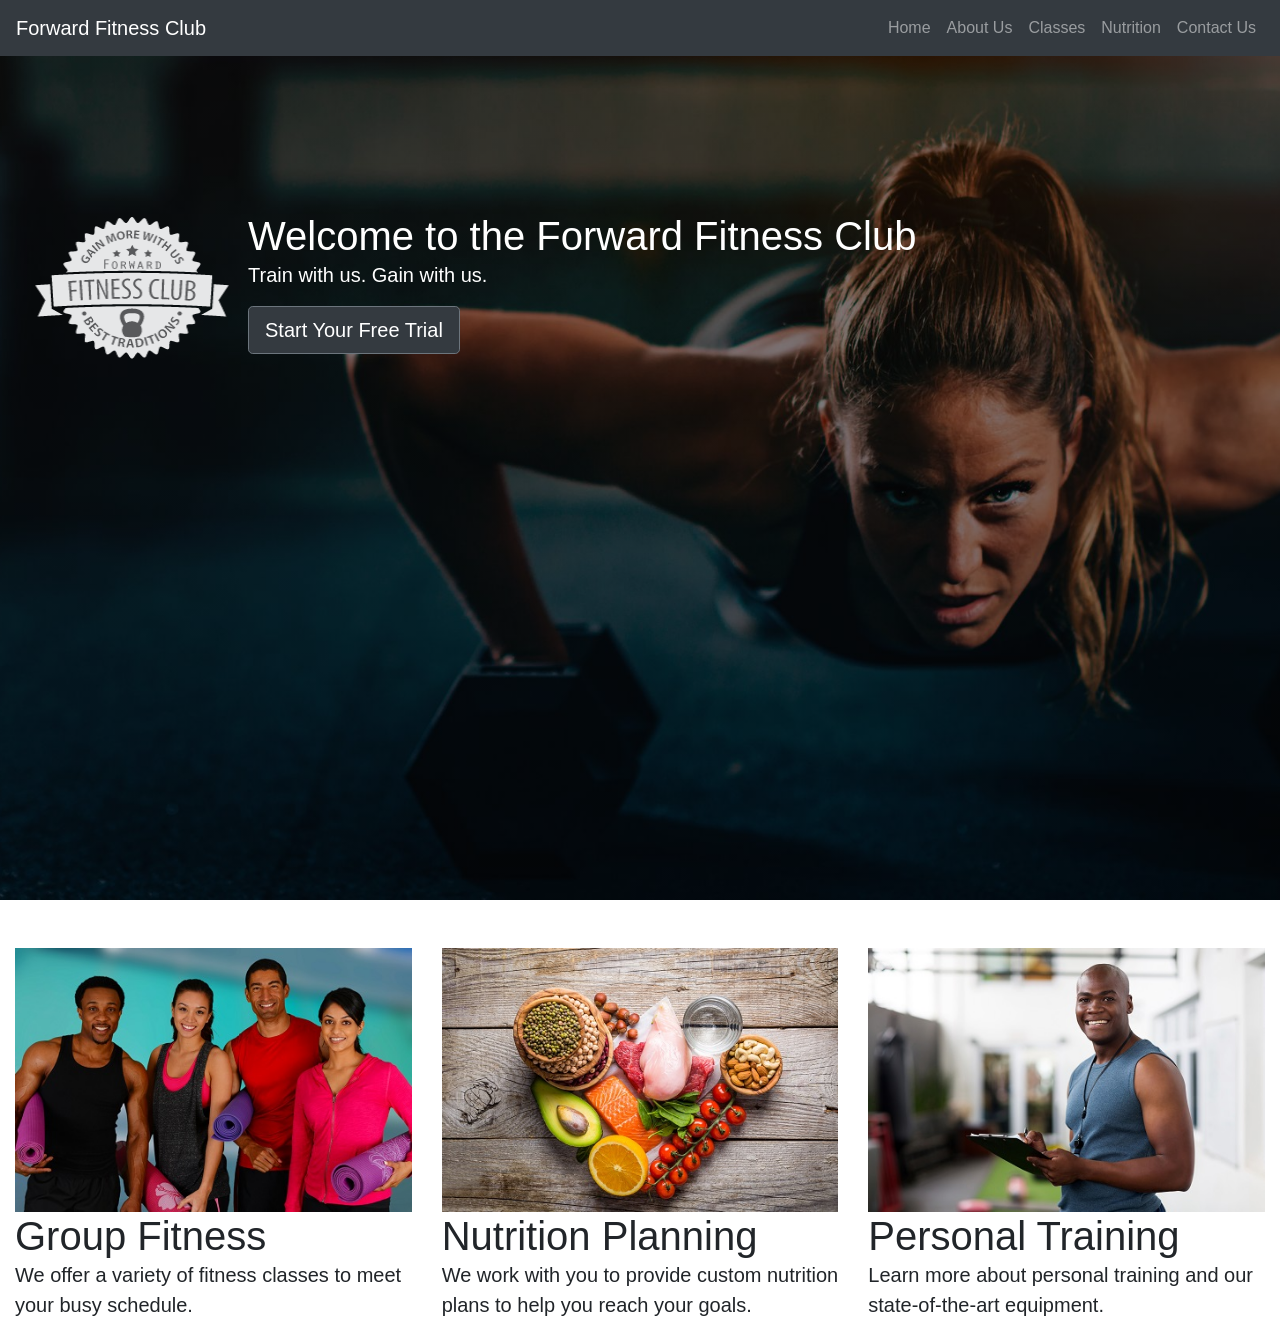
<file: index.html>
<!doctype html>
<!-- Israel Solano, 12/05/2025 -->
<html lang="en">
<head>
    <!-- Required meta tags -->
    <meta charset="utf-8">
    <meta name="viewport" content="width=device-width, initial-scale=1, shrink-to-fit=no">
    <meta name="description" content="The Forward Fitness Club is an elite fitness center dedicated to helping clients achieve their fitness and nutrition goals.">

    <!-- Favicon -->
    <link rel="shortcut icon" href="images/favicon.ico">
    <link rel="icon" type="image/png" sizes="32x32" href="images/favicon-32.png">
    <link rel="apple-touch-icon" sizes="180x180" href="images/apple-touch-icon.png">
    <link rel="icon" sizes="192x192" href="images/android-chrome-192.png">

    <!-- Bootstrap CSS -->
    <link rel="stylesheet"
          href="https://stackpath.bootstrapcdn.com/bootstrap/4.3.1/css/bootstrap.min.css"
          integrity="sha384-ggOyR0iXCbMQv3Xipma34MD+dH/1fQ784/j6cY/iJTQUOhcWr7x9JvoRxT2MZw1T"
          crossorigin="anonymous">

    <!-- My Style Sheet -->
    <link rel="stylesheet" href="css/styles.css">

    <title>Complete Fitness - Free Trial | Forward Fitness Club</title>
</head>

<body>

    <!-- Bootstrap Navigation bar -->
    <nav class="navbar navbar-expand-sm navbar-dark fixed-top bg-dark">

        <a class="navbar-brand" href="index.html">Forward Fitness Club</a>

        <!-- Hamburger menu icon -->
        <button class="navbar-toggler" type="button" data-toggle="collapse"
                data-target="#navbarResponsive" aria-controls="navbarResponsive"
                aria-expanded="false" aria-label="Toggle navigation">
            <span class="navbar-toggler-icon"></span>
        </button>

        <!-- Navbar links -->
        <div class="collapse navbar-collapse" id="navbarResponsive">
            <ul class="navbar-nav ml-auto">
                <li class="nav-item">
                    <a class="nav-link" href="index.html">Home</a>
                </li>
                <li class="nav-item">
                    <a class="nav-link" href="about.html">About Us</a>
                </li>
                <li class="nav-item">
                    <a class="nav-link" href="classes.html">Classes</a>
                </li>
                <li class="nav-item">
                    <a class="nav-link" href="nutrition.html">Nutrition</a>
                </li>
                <li class="nav-item">
                    <a class="nav-link" href="contact.html">Contact Us</a>
                </li>
            </ul>
        </div>
    </nav>

    <!--Header and Hero Image-->
    <header class="jumbotron-fluid hero">
        <div class="container welcome text-white">
            <img src="images/forward-fitness-logo.png" alt="Forward Fitness Club logo" class="float-left mr-3 img-fluid">
            <h1>Welcome to the Forward Fitness Club</h1>
            <p>Train with us. Gain with us.</p>
            <a href="contact.html" role="button" class="btn btn-outline-secondary btn-lg bg-dark text-white">Start Your Free Trial</a>
        </div>
    </header>

    <!-- Main Content Area -->
    <main class="container-fluid mt-5">

        <div class="row">

            <!-- Column 1 -->
            <div class="col-sm-4">
                <figure>
                    <a href="classes.html">
                        <img src="images/fitness-group.jpg"
                             alt="group of fitness people"
                             class="img-fluid">
                    </a>
                </figure>
                <h1>Group Fitness</h1>
                <p class="lead">
                    We offer a variety of fitness classes to meet your busy schedule.
                </p>
            </div>

            <!-- Column 2 -->
            <div class="col-sm-4">
                <figure>
                    <a href="nutrition.html">
                        <img src="images/food-heart.jpg"
                             alt="group of fitness people"
                             class="img-fluid">
                    </a>
                </figure>
                <h1>Nutrition Planning</h1>
                <p class="lead">
                    We work with you to provide custom nutrition plans to help you reach your goals.
                </p>
            </div>

            <!-- Column 3 -->
            <div class="col-sm-4">
                <figure>
                    <a href="about.html">
                        <img src="images/personal-trainer.jpg"
                             alt="group of fitness people"
                             class="img-fluid">
                    </a>
                </figure>
                <h1>Personal Training</h1>
                <p class="lead">
                    Learn more about personal training and our state-of-the-art equipment.
                </p>
            </div>

        </div>
    </main>


    <!-- jQuery first, then Popper.js, then Bootstrap JS -->
    <script src="https://code.jquery.com/jquery-3.3.1.slim.min.js"
            integrity="sha384-q8i/X+965DzO0rT7abK41JStQIAqVgRVzpbzo5smXKp4YfRvH+8abtTE1Pi6jizo"
            crossorigin="anonymous"></script>
    <script src="https://cdnjs.cloudflare.com/ajax/libs/popper.js/1.14.7/umd/popper.min.js"
            integrity="sha384-UO2eT0CpHqdSJQ6hJty5KVphtPhzWj9WO1clHTMGa3JDZwrnQq4sF86dIHNDz0W1"
            crossorigin="anonymous"></script>
    <script src="https://stackpath.bootstrapcdn.com/bootstrap/4.3.1/js/bootstrap.min.js"
            integrity="sha384-JjSmVgyd0p3pXB1rRibZUAYoIIy6OrQ6VrjIEaFf/nJGzIxFDsf4x0xIM+B07jRM"
            crossorigin="anonymous"></script>
    <script src="scripts/script.js"></script>

</body>
</html>
</file>
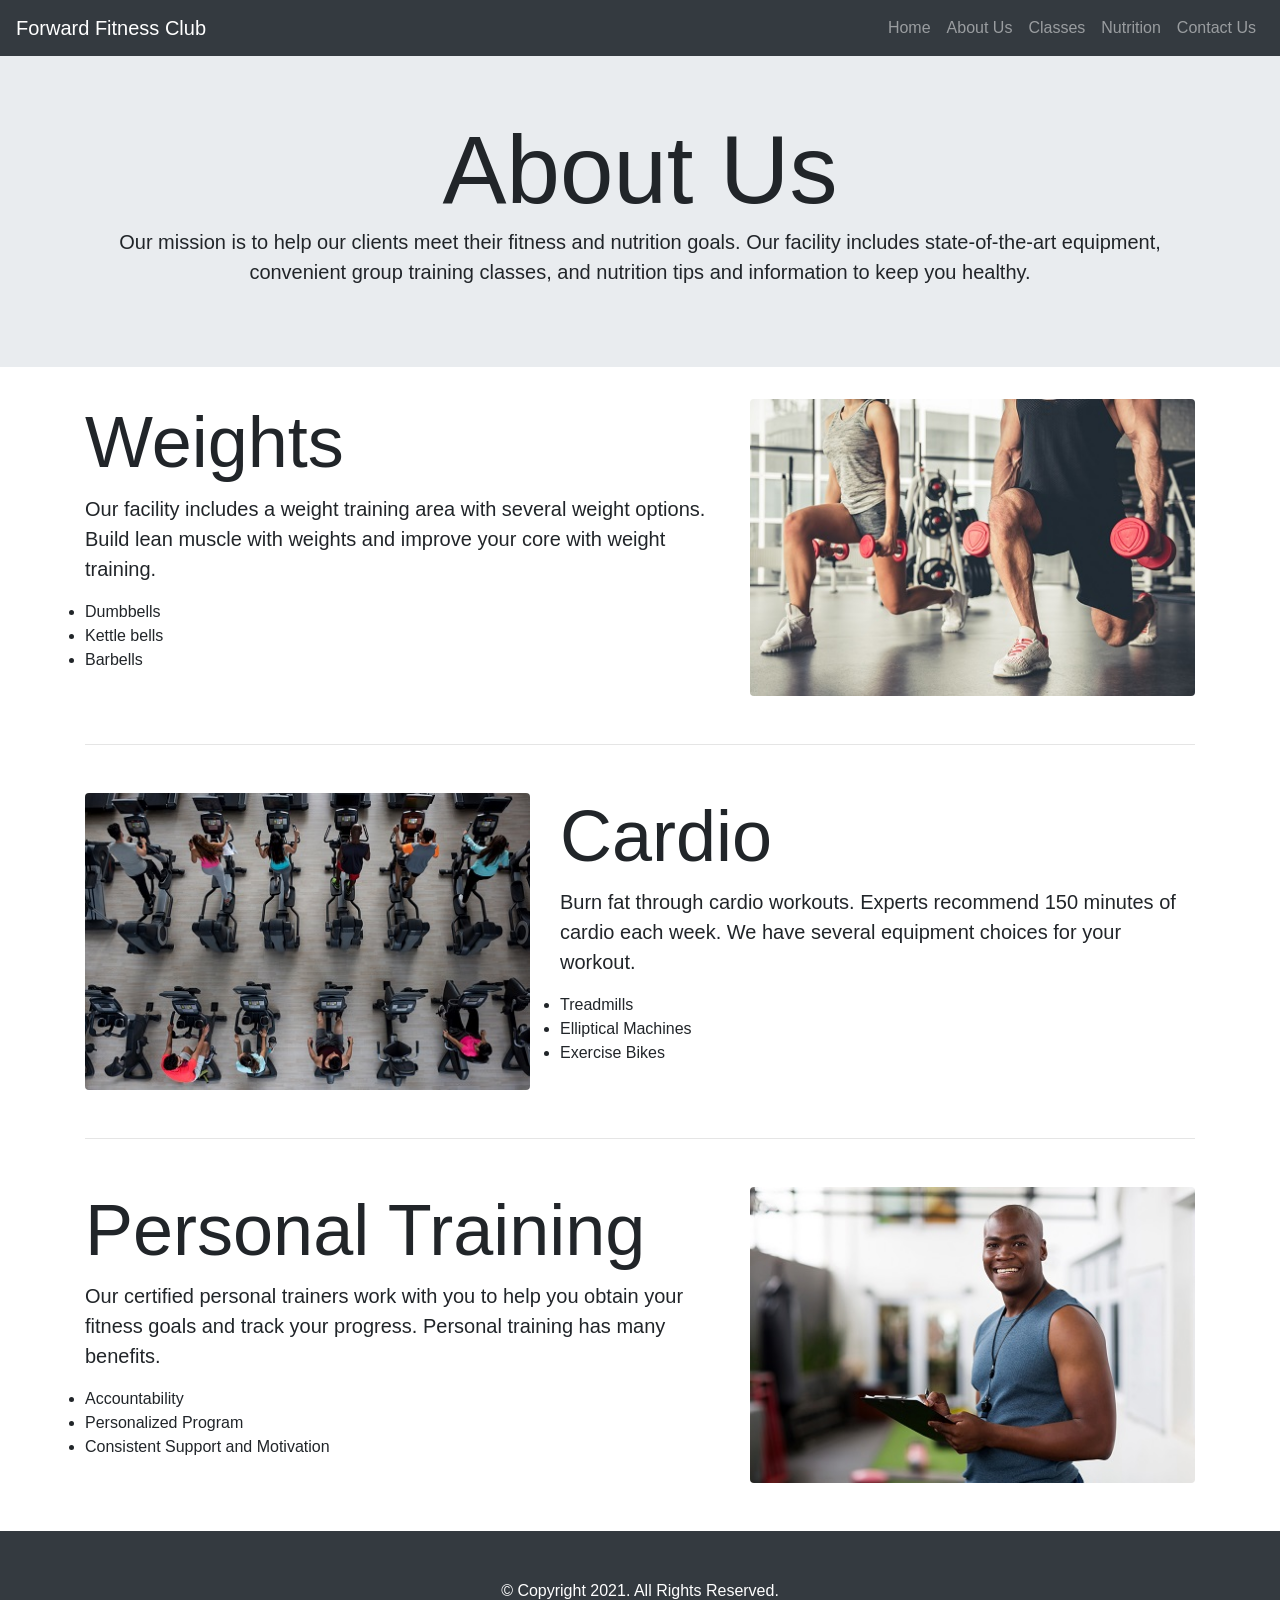
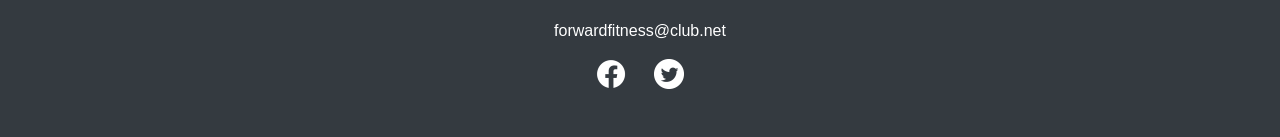
<file: about.html>
<!doctype html> 
<!-- Student Name, Current Date -->
<html lang="en">
  <head>
    <!-- Required meta tags -->
    <meta charset="utf-8">
    <meta name="viewport" content="width=device-width, initial-scale=1, shrink-to-fit=no">
    <meta name="description" content="The Forward Fitness Club is an elite fitness center dedicated to helping clients achieve their fitness and nutrition goals.">
    
    <!-- Favicon -->
    <link rel="shortcut icon" href="images/favicon.ico">
    <link rel="icon" type="image/png" sizes="32x32" href="images/favicon-32.png">
    <link rel="apple-touch-icon" sizes="180x180" href="images/apple-touch-icon.png">
    <link rel="icon" sizes="192x192" href="images/android-chrome-192.png">

    <!-- Bootstrap CSS -->
    <link rel="stylesheet" href="https://stackpath.bootstrapcdn.com/bootstrap/4.3.1/css/bootstrap.min.css" integrity="sha384-ggOyR0iXCbMQv3Xipma34MD+dH/1fQ784/j6cY/iJTQUOhcWr7x9JvoRxT2MZw1T" crossorigin="anonymous">
    
    <!-- My Style Sheet -->
    <link rel="stylesheet" href="css/styles.css">

    <title>Equipment - Personal Training | Forward Fitness Club</title>
  </head>
  <body>
    
    <!-- Bootstrap Navigation bar -->
    <nav class="navbar navbar-expand-sm navbar-dark bg-dark fixed-top">
    
        <a class="navbar-brand" href="index.html">Forward Fitness Club</a>
        
        <!-- Hamburger menu icon -->
        <button class="navbar-toggler" type="button" data-toggle="collapse" data-target="#navbarResponsive" aria-controls="navbarResponsive" aria-expanded="false" aria-label="Toggle navigation">
            <span class="navbar-toggler-icon"></span>
        </button>
        
        <!-- Navbar links -->
        <div class="collapse navbar-collapse" id="navbarResponsive">
            <ul class="navbar-nav ml-auto">
                <li class="nav-item">
                    <a class="nav-link" href="index.html">Home</a>
                </li>
                <li class="nav-item">
                    <a class="nav-link" href="about.html">About Us</a>
                </li>
                <li class="nav-item">
                    <a class="nav-link" href="classes.html">Classes</a>
                </li>
                <li class="nav-item">
                    <a class="nav-link" href="nutrition.html">Nutrition</a>
                </li>
                <li class="nav-item">
                    <a class="nav-link" href="contact.html">Contact Us</a>
                </li>
              </ul>
        </div>

    </nav>
    
    <!-- Header and Hero Image -->
    <header class="jumbotron jumbotron-fluid text-center mt-5">
      <div class="container">
        <h1 class="display-1">About Us</h1>
        <p class="lead">
          Our mission is to help our clients meet their fitness and nutrition goals.
          Our facility includes state-of-the-art equipment, convenient group
          training classes, and nutrition tips and information to keep you healthy.
        </p>
      </div>
    </header>
    
    <!-- Main Content Area -->
    <main class="container mb-5">

      <!-- Row 1: Weights -->
      <div class="row">
        <div class="col-md-7">
          <h2 class="display-3">Weights</h2>
          <p class="lead">
            Our facility includes a weight training area with several weight
            options. Build lean muscle with weights and improve your core with
            weight training.
          </p>
          <ul>
            <li>Dumbbells</li>
            <li>Kettle bells</li>
            <li>Barbells</li>
          </ul>
        </div>
        <div class="col-md-5">
          <img src="images/people-with-weights.jpg"
               alt="Two people working out with a weight in each hand"
               class="img-fluid rounded">
        </div>
      </div>

      <hr class="my-5">

      <!-- Row 2: Cardio -->
      <div class="row">
        <div class="col-md-7 order-2">
          <h2 class="display-3">Cardio</h2>
          <p class="lead">
            Burn fat through cardio workouts. Experts recommend 150 minutes of
            cardio each week. We have several equipment choices for your workout.
          </p>
          <ul>
            <li>Treadmills</li>
            <li>Elliptical Machines</li>
            <li>Exercise Bikes</li>
          </ul>
        </div>
        <div class="col-md-5">
          <img src="images/people-workingout-machines.jpg"
               alt="Cardio Equipment"
               class="img-fluid rounded">
        </div>
      </div>

      <hr class="my-5">

      <!-- Row 3: Personal Training -->
      <div class="row">
        <div class="col-md-7">
          <h2 class="display-3">Personal Training</h2>
          <p class="lead">
            Our certified personal trainers work with you to help you obtain your
            fitness goals and track your progress. Personal training has many
            benefits.
          </p>
          <ul>
            <li>Accountability</li>
            <li>Personalized Program</li>
            <li>Consistent Support and Motivation</li>
          </ul>
        </div>
        <div class="col-md-5">
          <img src="images/personal-trainer.jpg"
               alt="Personal Training"
               class="img-fluid rounded">
        </div>
      </div>

    </main>
            
    <!-- Footer -->
    <footer class="jumbotron-fluid text-center bg-dark p-5">
       
        <div class="container text-white">
            <p>&copy; Copyright 2021. All Rights Reserved.</p>
            <p><a href="mailto:forwardfitness@club.net" class="text-white">forwardfitness@club.net</a></p>
            <a href="https://www.facebook.com/fwdfitclub" target="_blank">
              <img src="images/facebook-logo.png" alt="black and white Facebook logo" class="pr-4">
            </a> 
            <a href="https://twitter.com/fwdfitclub" target="_blank">
              <img src="images/twitter-logo.png" alt="black and white Twitter logo">
            </a> 
        </div>
        
    </footer>  

    <!-- Optional JavaScript -->
    <!-- jQuery first, then Popper.js, then Bootstrap JS -->
    <script src="https://code.jquery.com/jquery-3.3.1.slim.min.js" integrity="sha384-q8i/X+965DzO0rT7abK41JStQIAqVgRVzpbzo5smXKp4YfRvH+8abtTE1Pi6jizo" crossorigin="anonymous"></script>
    <script src="https://cdnjs.cloudflare.com/ajax/libs/popper.js/1.14.7/umd/popper.min.js" integrity="sha384-UO2eT0CpHqdSJQ6hJty5KVphtPhzWj9WO1clHTMGa3JDZwrnQq4sF86dIHNDz0W1" crossorigin="anonymous"></script>
    <script src="https://stackpath.bootstrapcdn.com/bootstrap/4.3.1/js/bootstrap.min.js" integrity="sha384-JjSmVgyd0p3pXB1rRibZUAYoIIy6OrQ6VrjIEaFf/nJGzIxFDsf4x0xIM+B07jRM" crossorigin="anonymous"></script>
    <script src="scripts/script.js"></script>
  </body>
</html>
</file>
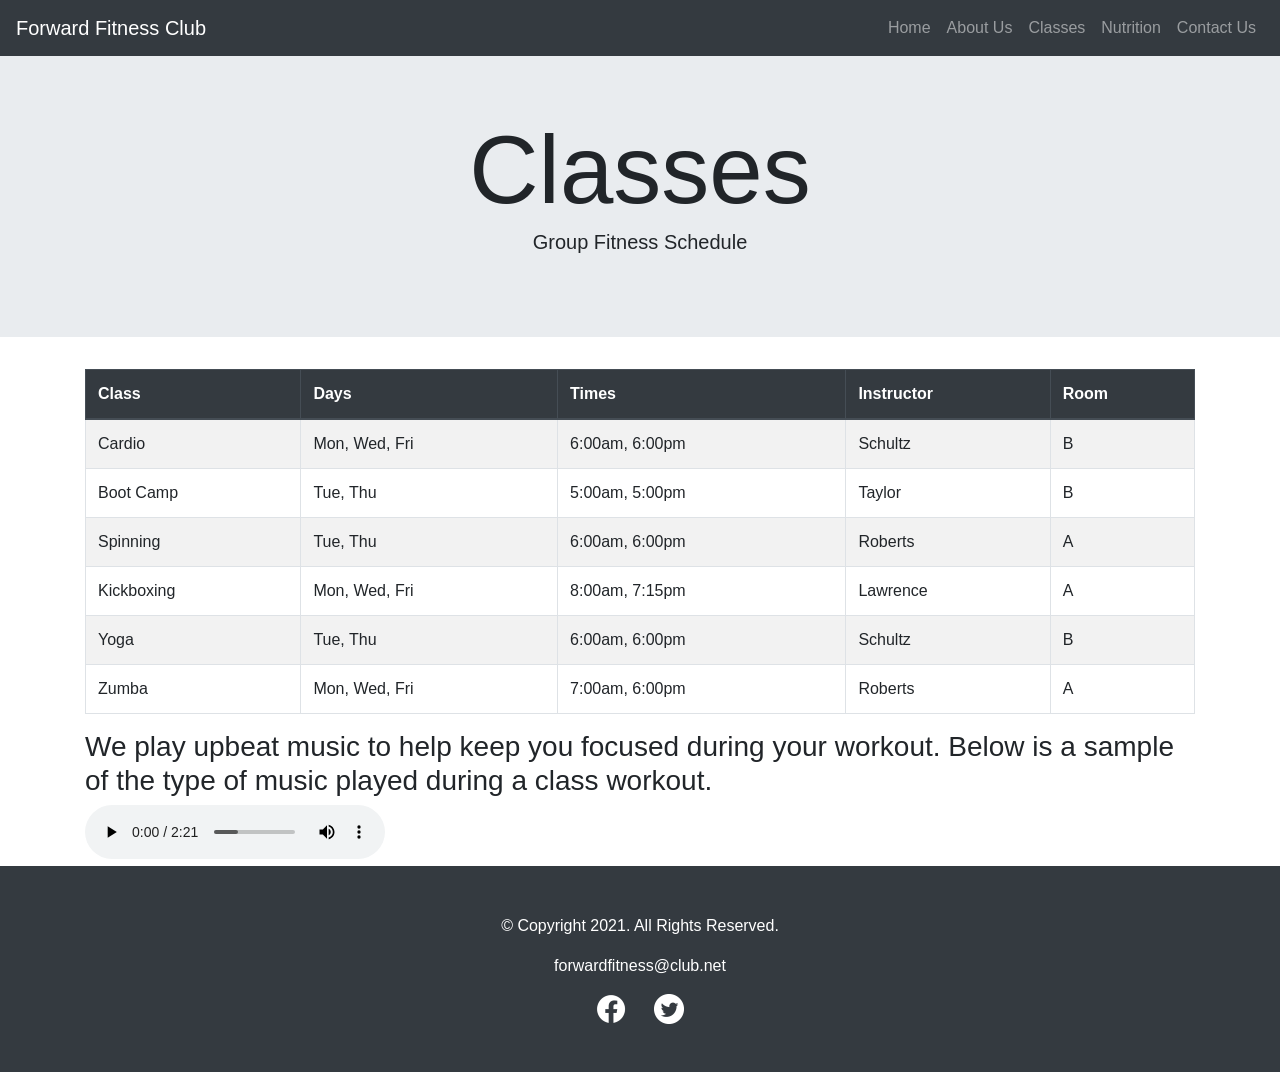
<file: classes.html>
<!doctype html>
<!-- Israel Solano, Current Date -->
<html lang="en">
  <head>
    <!-- Required meta tags -->
    <meta charset="utf-8">
    <meta name="viewport" content="width=device-width, initial-scale=1, shrink-to-fit=no">
    <meta name="description" content="The Forward Fitness Club is an elite fitness center dedicated to helping clients achieve their fitness and nutrition goals.">
    
    <!-- Favicon -->
    <link rel="shortcut icon" href="images/favicon.ico">
    <link rel="icon" type="image/png" sizes="32x32" href="images/favicon-32.png">
    <link rel="apple-touch-icon" sizes="180x180" href="images/apple-touch-icon.png">
    <link rel="icon" sizes="192x192" href="images/android-chrome-192.png">

    <!-- Bootstrap CSS -->
    <link rel="stylesheet" href="https://stackpath.bootstrapcdn.com/bootstrap/4.3.1/css/bootstrap.min.css"
          integrity="sha384-ggOyR0iXCbMQv3Xipma34MD+dH/1fQ784/j6cY/iJTQUOhcWr7x9JvoRxT2MZw1T"
          crossorigin="anonymous">

    <!-- My Style Sheet -->
    <link rel="stylesheet" href="css/styles.css">
    
    <title>Fitness Class Schedule | Forward Fitness Club</title>
  </head>
  <body>
   
    <!-- Bootstrap Navigation bar -->
    <nav class="navbar navbar-expand-sm navbar-dark bg-dark fixed-top">
      <a class="navbar-brand" href="index.html">Forward Fitness Club</a>

      <!-- Hamburger menu icon -->
      <button class="navbar-toggler" type="button"
              data-toggle="collapse" data-target="#navbarResponsive"
              aria-controls="navbarResponsive" aria-expanded="false"
              aria-label="Toggle navigation">
        <span class="navbar-toggler-icon"></span>
      </button>
        
      <!-- Navbar links -->
      <div class="collapse navbar-collapse" id="navbarResponsive">
        <ul class="navbar-nav ml-auto">
          <li class="nav-item"><a class="nav-link" href="index.html">Home</a></li>
          <li class="nav-item"><a class="nav-link" href="about.html">About Us</a></li>
          <li class="nav-item"><a class="nav-link" href="classes.html">Classes</a></li>
          <li class="nav-item"><a class="nav-link" href="nutrition.html">Nutrition</a></li>
          <li class="nav-item"><a class="nav-link" href="contact.html">Contact Us</a></li>
        </ul>
      </div>
    </nav>

    <!-- Header -->
    <header class="jumbotron jumbotron-fluid text-center mt-5">
      <div class="container">
        <h1 class="display-1">Classes</h1>
        <p class="lead">Group Fitness Schedule</p>
      </div>
    </header>
       
    <!-- Main Content Area -->
    <main class="container">

      <!-- Mobile layout -->
      <div class="mobile">
        <h3>Group Fitness Classes</h3>
        <p>Boot Camp: TR 5am &amp; 5pm</p>
        <p>Cardio: MWF 6am &amp; 6pm</p>
        <p>Kickboxing: MWF 8am &amp; 7:15pm</p>
        <p>Spinning: TR 6am &amp; 6pm</p>
        <p>Yoga: TR 6am &amp; 6pm</p>
        <p>Zumba: MWF 7am &amp; 6pm</p>
      </div>
            
      <!-- Tablet & Desktop table layout -->
      <div class="tablet-desktop">
        <table class="table table-striped table-hover table-bordered">
          <thead class="thead-dark">
            <tr><!-- Row 1 -->
              <th>Class</th>
              <th>Days</th>
              <th>Times</th>
              <th>Instructor</th>
              <th>Room</th>
            </tr>
          </thead>
          <tbody>
            <tr><!-- Row 2 -->
              <td>Cardio</td>
              <td>Mon, Wed, Fri</td>
              <td>6:00am, 6:00pm</td>
              <td>Schultz</td>
              <td>B</td>
            </tr>
            <tr><!-- Row 3 -->
              <td>Boot Camp</td>
              <td>Tue, Thu</td>
              <td>5:00am, 5:00pm</td>
              <td>Taylor</td>
              <td>B</td>
            </tr>
            <tr><!-- Row 4 -->
              <td>Spinning</td>
              <td>Tue, Thu</td>
              <td>6:00am, 6:00pm</td>
              <td>Roberts</td>
              <td>A</td>
            </tr>
            <tr><!-- Row 5 -->
              <td>Kickboxing</td>
              <td>Mon, Wed, Fri</td>
              <td>8:00am, 7:15pm</td>
              <td>Lawrence</td>
              <td>A</td>
            </tr>
            <tr><!-- Row 6 -->
              <td>Yoga</td>
              <td>Tue, Thu</td>
              <td>6:00am, 6:00pm</td>
              <td>Schultz</td>
              <td>B</td>
            </tr>
            <tr><!-- Row 7 -->
              <td>Zumba</td>
              <td>Mon, Wed, Fri</td>
              <td>7:00am, 6:00pm</td>
              <td>Roberts</td>
              <td>A</td>
            </tr>
          </tbody>
        </table>
      </div>

            <!-- Music sample -->
      <div id="music-sample">
          <h3>We play upbeat music to help keep you focused during your workout. Below is a sample of the type of music played during a class workout.</h3>
          <audio controls>
              <source src="media/ffc_audio.mp3" type="audio/mp3">
              <source src="media/ffc_audio.ogg" type="audio/ogg">
              <p>Your browser does not support the audio element.</p>
          </audio>
      </div>

    </main>
         
    <!-- Footer -->
    <footer class="jumbotron-fluid text-center bg-dark p-5">
      <div class="container text-white">
        <p>&copy; Copyright 2021. All Rights Reserved.</p>
        <p>
          <a href="mailto:forwardfitness@club.net" class="text-white">
            forwardfitness@club.net
          </a>
        </p>
        <a href="https://www.facebook.com/fwdfitclub" target="_blank">
          <img src="images/facebook-logo.png" alt="black and white Facebook logo" class="pr-4">
        </a>
        <a href="https://twitter.com/fwdfitclub" target="_blank">
          <img src="images/twitter-logo.png" alt="black and white Twitter logo">
        </a>
      </div>
    </footer>  

    <!-- Optional JavaScript -->
    <!-- jQuery first, then Popper.js, then Bootstrap JS -->
    <script src="https://code.jquery.com/jquery-3.3.1.slim.min.js"
            integrity="sha384-q8i/X+965DzO0rT7abK41JStQIAqVgRVzpbzo5smXKp4YfRvH+8abtTE1Pi6jizo"
            crossorigin="anonymous"></script>
    <script src="https://cdnjs.cloudflare.com/ajax/libs/popper.js/1.14.7/umd/popper.min.js"
            integrity="sha384-UO2eT0CpHqdSJQ6hJty5KVphtPhzWj9WO1clHTMGa3JDZwrnQq4sF86dIHNDz0W1"
            crossorigin="anonymous"></script>
    <script src="https://stackpath.bootstrapcdn.com/bootstrap/4.3.1/js/bootstrap.min.js"
            integrity="sha384-JjSmVgyd0p3pXB1rRibZUAYoIIy6OrQ6VrjIEaFf/nJGzIxFDsf4x0xIM+B07jRM"
            crossorigin="anonymous"></script>
    <script src="scripts/script.js"></script>
  </body>
</html>
</file>
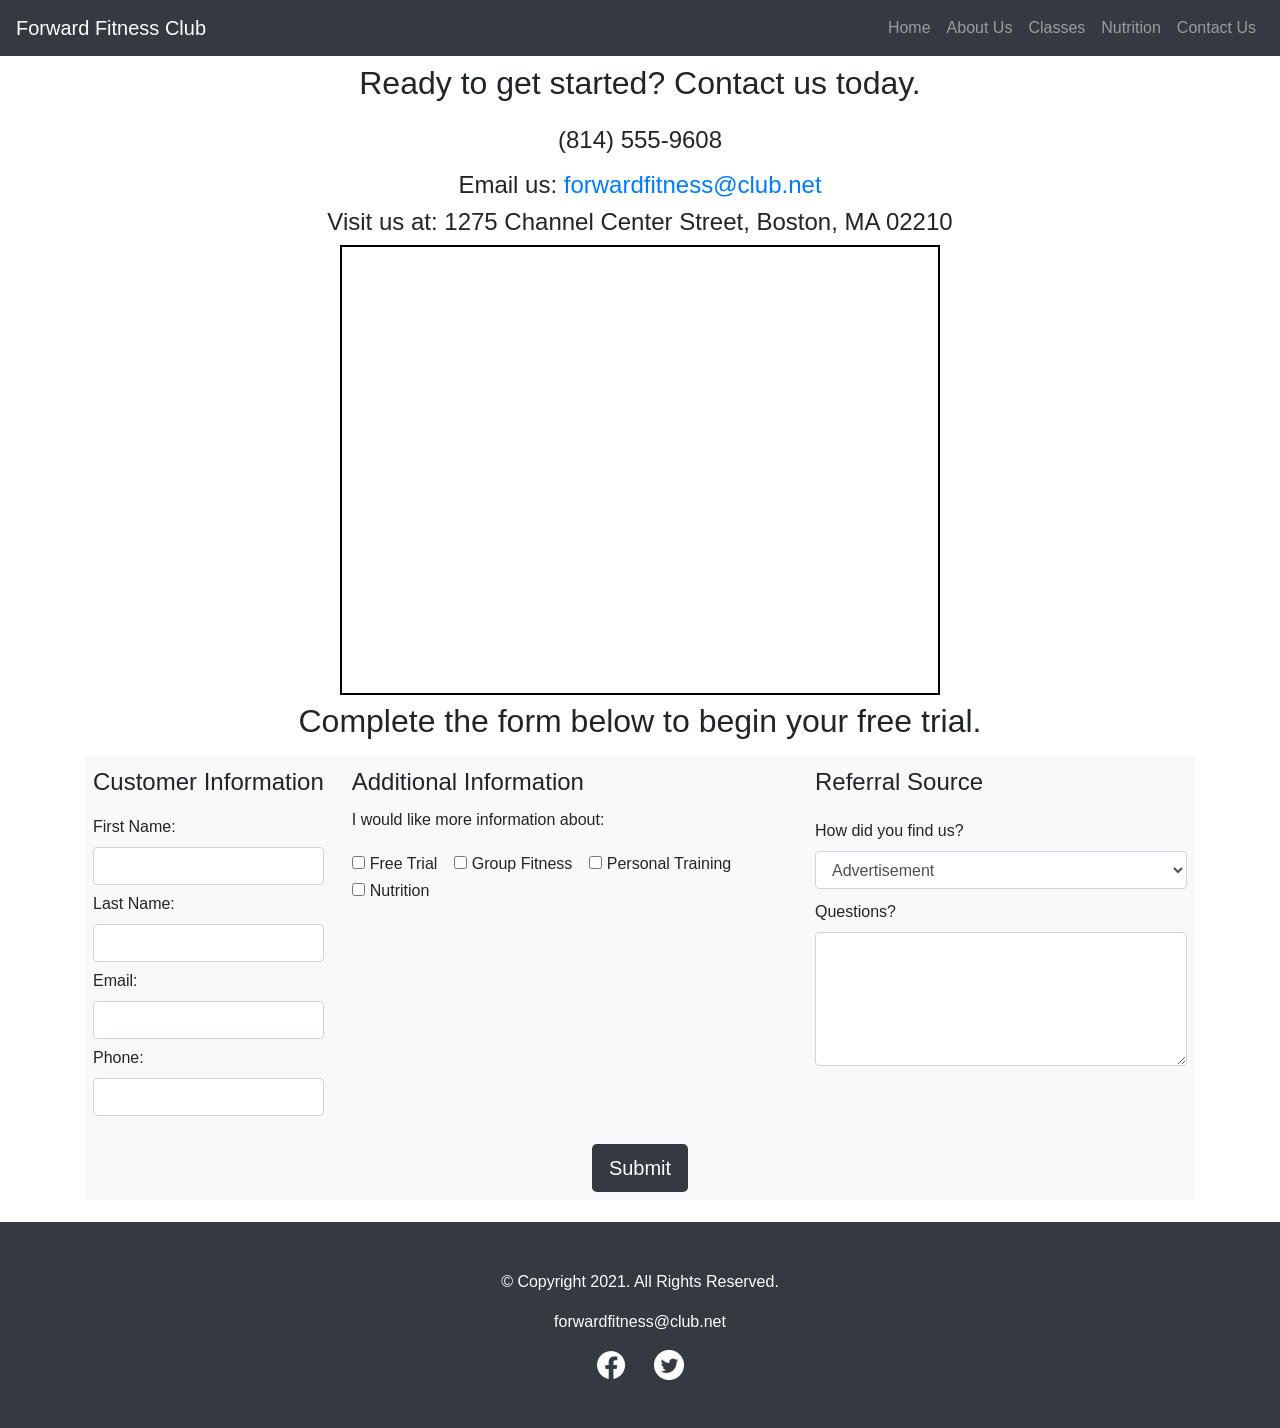
<file: contact.html>
<!doctype html>
<!-- Student Name, Current Date -->
<html lang="en">
  <head>
    <!-- Required meta tags -->
    <meta charset="utf-8">
    <meta name="viewport" content="width=device-width, initial-scale=1, shrink-to-fit=no">
    <meta name="description" content="The Forward Fitness Club is an elite fitness center dedicated to helping clients achieve their fitness and nutrition goals.">
    
    <!-- Favicon -->
    <link rel="shortcut icon" href="images/favicon.ico">
    <link rel="icon" type="image/png" sizes="32x32" href="images/favicon-32.png">
    <link rel="apple-touch-icon" sizes="180x180" href="images/apple-touch-icon.png">
    <link rel="icon" sizes="192x192" href="images/android-chrome-192.png">

    <!-- Bootstrap CSS -->
    <link rel="stylesheet" href="https://stackpath.bootstrapcdn.com/bootstrap/4.3.1/css/bootstrap.min.css"
          integrity="sha384-ggOyR0iXCbMQv3Xipma34MD+dH/1fQ784/j6cY/iJTQUOhcWr7x9JvoRxT2MZw1T"
          crossorigin="anonymous">
    
    <!-- My Style Sheet -->
    <link rel="stylesheet" href="css/styles.css">
    
    <title>Contact Us - Location | Forward Fitness Club</title>
  </head>
  <body>
   
    <!-- Bootstrap Navigation bar -->
    <nav class="navbar navbar-expand-sm navbar-dark bg-dark fixed-top">
      <a class="navbar-brand" href="index.html">Forward Fitness Club</a>

      <!-- Hamburger menu icon -->
      <button class="navbar-toggler" type="button" data-toggle="collapse"
              data-target="#navbarResponsive" aria-controls="navbarResponsive"
              aria-expanded="false" aria-label="Toggle navigation">
        <span class="navbar-toggler-icon"></span>
      </button>

      <!-- Navbar links -->
      <div class="collapse navbar-collapse" id="navbarResponsive">
        <ul class="navbar-nav ml-auto">
          <li class="nav-item">
            <a class="nav-link" href="index.html">Home</a>
          </li>
          <li class="nav-item">
            <a class="nav-link" href="about.html">About Us</a>
          </li>
          <li class="nav-item">
            <a class="nav-link" href="classes.html">Classes</a>
          </li>
          <li class="nav-item">
            <a class="nav-link" href="nutrition.html">Nutrition</a>
          </li>
          <li class="nav-item">
            <a class="nav-link" href="contact.html">Contact Us</a>
          </li>
        </ul>
      </div>
    </nav>
       
    <!-- Main Content Area -->
    <main class="container mt-5">
		
      <div class="text-center">
        <h2 class="py-3">Ready to get started? Contact us today.</h2>

        <!-- Mobile call-to-action button -->
        <h4 class="mobile mb-3">
          <a href="tel:8145559608" role="button"
             class="btn btn-outline-secondary btn-lg bg-dark text-white">
            (814) 555-9608
          </a>
        </h4>

        <!-- Tablet / desktop phone number -->
        <h4 class="tablet-desktop tel-num mb-3">(814) 555-9608</h4>

        <h4>Email us:
          <a href="mailto:forwardfitness@club.net" class="contact-email-link">
            forwardfitness@club.net
          </a>
        </h4>
        <h4>Visit us at: 1275 Channel Center Street, Boston, MA 02210</h4>

        <!-- Map -->
        <iframe
          src="https://www.google.com/maps/embed?pb=!1m18!1m12!1m3!1d2948.8517572084897!2d-71.05362748503984!3d42.34568384400281!2m3!1f0!2f0!3f0!3m2!1i1024!2i768!4f13.1!3m3!1m2!1s0x89e37a7dc2b67e7b%3A0x36ec93427cd9c5f1!2sChannel+Center+St%2C+Boston%2C+MA+02210!5e0!3m2!1sen!2sus!4v1558137213400!5m2!1sen!2sus"
          width="600" height="450" allowfullscreen class="map">
        </iframe>
      </div>

      <!-- Free trial form -->
      <div id="form">
        <h2 class="text-center">Complete the form below to begin your free trial.</h2> 

        <form class="form-grid p-2 mt-3 bg-light"><!-- Start Form -->

          <fieldset class="mb-2 form-group">
            <legend>Customer Information</legend>

            <label for="fName">First Name:</label>
            <input type="text" name="fName" id="fName" class="form-control" required>

            <label for="lName">Last Name:</label>
            <input type="text" name="lName" id="lName" class="form-control" required> 

            <label for="email">Email:</label>
            <input type="email" name="email" id="email" class="form-control" required>

            <label for="phone">Phone:</label>
            <input type="tel" id="phone" name="phone" class="form-control" required>
          </fieldset>

          <fieldset class="mb-2 ml-2 form-group">
            <legend>Additional Information</legend>
            <p>I would like more information about:</p>

            <div class="form-check form-check-inline">
              <input type="checkbox" name="interest" id="trial" value="Free Trial" class="form-check-input">
              <label for="trial" class="form-check-label">Free Trial</label>
            </div>
                       
            <div class="form-check form-check-inline">
              <input type="checkbox" name="interest" id="grpfit" value="Group Fitness" class="form-check-input">
              <label for="grpfit" class="form-check-label">Group Fitness</label>
            </div>

            <div class="form-check form-check-inline">
              <input type="checkbox" name="interest" id="prtrain" value="Personal Training" class="form-check-input">
              <label for="prtrain" class="form-check-label">Personal Training</label>
            </div>

            <div class="form-check form-check-inline">
              <input type="checkbox" name="interest" id="nutr" value="Nutrition" class="form-check-input">
              <label for="nutr" class="form-check-label">Nutrition</label>
            </div>
          </fieldset>

          <fieldset class="mb-2 form-group">
            <legend>Referral Source</legend>

            <label for="reference">How did you find us?</label>
            <select name="reference" id="reference" class="form-control">
              <option value="ad">Advertisement</option>
              <option value="friend">Friend</option>
              <option value="google">Google</option>
              <option value="social">Social Media</option>
              <option value="other">Other</option>
            </select>

            <label for="questions">Questions?</label>
            <textarea id="questions" name="questions" rows="5" cols="35" class="form-control"></textarea>
          </fieldset>

          <input type="submit" id="submit" value="Submit"
                 class="btn btn-lg bg-dark text-white mx-auto d-block">

        </form>
      </div>
    </main>
         
    <!-- Footer -->
    <footer class="jumbotron-fluid text-center bg-dark p-5">
      <div class="container text-white">
        <p>&copy; Copyright 2021. All Rights Reserved.</p>
        <p><a href="mailto:forwardfitness@club.net" class="text-white">forwardfitness@club.net</a></p>
        <a href="https://www.facebook.com/fwdfitclub" target="_blank">
          <img src="images/facebook-logo.png" alt="black and white Facebook logo" class="pr-4">
        </a>
        <a href="https://twitter.com/fwdfitclub" target="_blank">
          <img src="images/twitter-logo.png" alt="black and white Twitter logo">
        </a>
      </div>
    </footer>  

    <!-- Optional JavaScript -->
    <!-- jQuery first, then Popper.js, then Bootstrap JS -->
    <script src="https://code.jquery.com/jquery-3.3.1.slim.min.js"
            integrity="sha384-q8i/X+965DzO0rT7abK41JStQIAqVgRVzpbzo5smXKp4YfRvH+8abtTE1Pi6jizo"
            crossorigin="anonymous"></script>
    <script src="https://cdnjs.cloudflare.com/ajax/libs/popper.js/1.14.7/umd/popper.min.js"
            integrity="sha384-UO2eT0CpHqdSJQ6hJty5KVphtPhzWj9WO1clHTMGa3JDZwrnQq4sF86dIHNDz0W1"
            crossorigin="anonymous"></script>
    <script src="https://stackpath.bootstrapcdn.com/bootstrap/4.3.1/js/bootstrap.min.js"
            integrity="sha384-JjSmVgyd0p3pXB1rRibZUAYoIIy6OrQ6VrjIEaFf/nJGzIxFDsf4x0xIM+B07jRM"
            crossorigin="anonymous"></script>
    <script src="scripts/script.js"></script>
  </body>
</html>
</file>
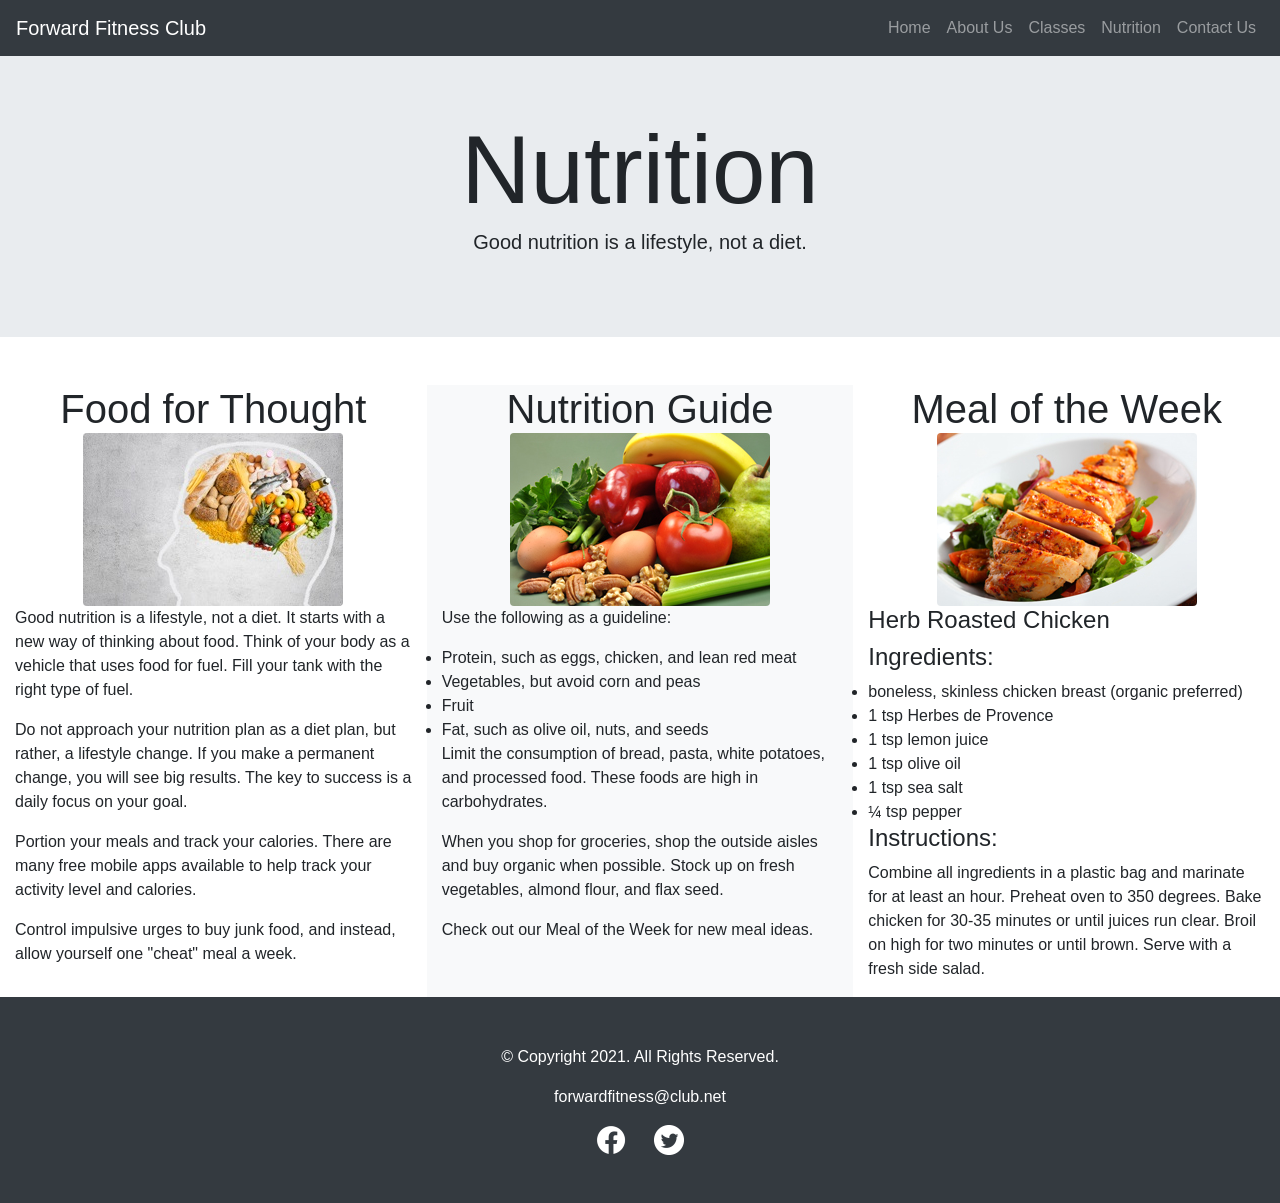
<file: nutrition.html>
<!doctype html>
<!-- Israel Solano, Current Date -->
<html lang="en">
  <head>
    <!-- Required meta tags -->
    <meta charset="utf-8">
    <meta name="viewport" content="width=device-width, initial-scale=1, shrink-to-fit=no">
    <meta name="description" content="The Forward Fitness Club is an elite fitness center dedicated to helping clients achieve their fitness and nutrition goals.">
    
    <!-- Favicon -->
    <link rel="shortcut icon" href="images/favicon.ico">
    <link rel="icon" type="image/png" sizes="32x32" href="images/favicon-32.png">
    <link rel="apple-touch-icon" sizes="180x180" href="images/apple-touch-icon.png">
    <link rel="icon" sizes="192x192" href="images/android-chrome-192.png">

    <!-- Bootstrap CSS -->
    <link rel="stylesheet" href="https://stackpath.bootstrapcdn.com/bootstrap/4.3.1/css/bootstrap.min.css"
          integrity="sha384-ggOyR0iXCbMQv3Xipma34MD+dH/1fQ784/j6cY/iJTQUOhcWr7x9JvoRxT2MZw1T"
          crossorigin="anonymous">
    
    <!-- My Style Sheet -->
    <link rel="stylesheet" href="css/styles.css">
    
    <title>Nutrition Guidance | Forward Fitness Club</title>
  </head>
  <body>
   
    <!-- Bootstrap Navigation bar -->
    <nav class="navbar navbar-expand-sm navbar-dark bg-dark fixed-top">
      <a class="navbar-brand" href="index.html">Forward Fitness Club</a>
        
      <!-- Hamburger menu icon -->
      <button class="navbar-toggler" type="button"
              data-toggle="collapse" data-target="#navbarResponsive"
              aria-controls="navbarResponsive" aria-expanded="false"
              aria-label="Toggle navigation">
        <span class="navbar-toggler-icon"></span>
      </button>
        
      <!-- Navbar links -->
      <div class="collapse navbar-collapse" id="navbarResponsive">
        <ul class="navbar-nav ml-auto">
          <li class="nav-item"><a class="nav-link" href="index.html">Home</a></li>
          <li class="nav-item"><a class="nav-link" href="about.html">About Us</a></li>
          <li class="nav-item"><a class="nav-link" href="classes.html">Classes</a></li>
          <li class="nav-item"><a class="nav-link" href="nutrition.html">Nutrition</a></li>
          <li class="nav-item"><a class="nav-link" href="contact.html">Contact Us</a></li>
        </ul>
      </div>
    </nav>
       
    <!-- Header -->
    <header class="jumbotron jumbotron-fluid text-center mt-5">
      <div class="container">
        <h1 id="nutr" class="display-1">Nutrition</h1>
        <p class="lead">Good nutrition is a lifestyle, not a diet.</p>
      </div>
    </header>
       
    <!-- Main Content Area -->
    <main class="container-fluid mt-5">
      <div class="row">
        <!-- Column 1 -->
        <div class="col-sm-4">
          <h1 class="text-center font-weight-light">Food for Thought</h1>
          <figure class="text-center">
            <img src="images/food-thought.jpg" alt="food for thought image" class="img-fluid rounded">
          </figure>
          <p>Good nutrition is a lifestyle, not a diet. It starts with a new way of thinking about food. Think of your body as a vehicle that uses food for fuel. Fill your tank with the right type of fuel.</p>
          <p>Do not approach your nutrition plan as a diet plan, but rather, a lifestyle change. If you make a permanent change, you will see big results. The key to success is a daily focus on your goal.</p>
          <p>Portion your meals and track your calories. There are many free mobile apps available to help track your activity level and calories.</p>
          <p>Control impulsive urges to buy junk food, and instead, allow yourself one "cheat" meal a week.</p>
        </div>

        <!-- Column 2 -->
        <div class="col-sm-4 bg-light">
          <h1 class="text-center font-weight-light">Nutrition Guide</h1>
          <figure class="text-center">
            <img src="images/fresh-food.jpg" alt="fresh vegetables, fruit, eggs, and nuts" class="img-fluid rounded">
          </figure>
          <p>Use the following as a guideline:</p>
          <ul>
            <li>Protein, such as eggs, chicken, and lean red meat</li>
            <li>Vegetables, but avoid corn and peas</li>
            <li>Fruit</li>
            <li>Fat, such as olive oil, nuts, and seeds</li>
          </ul>
          <p>Limit the consumption of bread, pasta, white potatoes, and processed food. These foods are high in carbohydrates.</p>
          <p>When you shop for groceries, shop the outside aisles and buy organic when possible. Stock up on fresh vegetables, almond flour, and flax seed.</p>
          <p>Check out our Meal of the Week for new meal ideas.</p>
        </div>

        <!-- Column 3 -->
        <div class="col-sm-4">
          <h1 class="text-center font-weight-light">Meal of the Week</h1>
          <figure class="text-center">
            <img src="images/food-chicken.jpg" alt="herb roasted chicken" class="img-fluid rounded">
          </figure>
          <h4>Herb Roasted Chicken</h4>
          <h4>Ingredients:</h4>
          <ul>
            <li>boneless, skinless chicken breast (organic preferred)</li>
            <li>1 tsp Herbes de Provence</li>
            <li>1 tsp lemon juice</li>
            <li>1 tsp olive oil</li>
            <li>1 tsp sea salt</li>
            <li>&frac14; tsp pepper</li>
          </ul>
          <h4>Instructions:</h4>
          <p>Combine all ingredients in a plastic bag and marinate for at least an hour. Preheat oven to 350 degrees. Bake chicken for 30-35 minutes or until juices run clear. Broil on high for two minutes or until brown. Serve with a fresh side salad.</p>
        </div>
      </div>
    </main>
         
    <!-- Footer -->
    <footer class="jumbotron-fluid text-center bg-dark p-5">
      <div class="container text-white">
        <p>&copy; Copyright 2021. All Rights Reserved.</p>
        <p>
          <a href="mailto:forwardfitness@club.net" class="text-white">
            forwardfitness@club.net
          </a>
        </p>
        <a href="https://www.facebook.com/fwdfitclub" target="_blank">
          <img src="images/facebook-logo.png" alt="black and white Facebook logo" class="pr-4">
        </a> 
        <a href="https://twitter.com/fwdfitclub" target="_blank">
          <img src="images/twitter-logo.png" alt="black and white Twitter logo">
        </a> 
      </div>
    </footer>  

    <!-- Optional JavaScript -->
    <!-- jQuery first, then Popper.js, then Bootstrap JS -->
    <script src="https://code.jquery.com/jquery-3.3.1.slim.min.js"
            integrity="sha384-q8i/X+965DzO0rT7abK41JStQIAqVgRVzpbzo5smXKp4YfRvH+8abtTE1Pi6jizo"
            crossorigin="anonymous"></script>
    <script src="https://cdnjs.cloudflare.com/ajax/libs/popper.js/1.14.7/umd/popper.min.js"
            integrity="sha384-UO2eT0CpHqdSJQ6hJty5KVphtPhzWj9WO1clHTMGa3JDZwrnQq4sF86dIHNDz0W1"
            crossorigin="anonymous"></script>
    <script src="https://stackpath.bootstrapcdn.com/bootstrap/4.3.1/js/bootstrap.min.js"
            integrity="sha384-JjSmVgyd0p3pXB1rRibZUAYoIIy6OrQ6VrjIEaFf/nJGzIxFDsf4x0xIM+B07jRM"
            crossorigin="anonymous"></script>
    <script src="scripts/script.js"></script>
  </body>
</html>
</file>
<file: css/styles.css>
/*
    Student Name:
    File Name:
    Date: 
*/

/* Begin Mobile Styles */
/* ===========================
   RESET
   =========================== */
body, header, nav, main, footer, img, h1, ul, section, aside, figure, figcaption, section, article, audio, video {
    margin: 0;
    padding: 0; 
    border: 0;
}

/* Show mobile class, hide tablet-desktop class and menu-links id */
.mobile {
    display: block;
}

.tablet-desktop {
    display: none;
}

/* Style rules for hero image and header */
.hero {
    background-image: linear-gradient(rgba(0, 0, 0, 0.5), rgba(0, 0, 0, 0.5)), url(../images/hero-home.jpg);
    background-size: cover;
    background-position: center;
    background-repeat: no-repeat;
}

.welcome {
    position: absolute;
    top: 20%;
    margin: auto;
    padding: 2em;
}

.welcome p {
    font-size: 1.25em;
    width: 70%;
    line-height: 1.5;
}

/* Style rule for Nutrition hero text */
#nutr.display-1 {
    font-size: 4em;
}

/* Style rule for map */
.map {
    border: 2px solid #000;
    width: 95%;
    height: 50%;
}

/* Style rule for labels */
label {
    display: block;
    padding-top: 3%;
}

/* Media Query for Tablet Viewport */
@media (min-width: 768px) {  

    /* Tablet Viewport: Show tablet-desktop class, hide mobile class */
    .tablet-desktop {
        display: block;
    }

    .mobile {
        display: none;
    }
    
    /* Tablet Viewport: Nutrition hero text */
    #nutr.display-1 {
        font-size: 6em;
    }
    
    /* Tablet Viewport: Style rule for map */
    .map {
        width: 600px;
        height: 450px;
    }
    
    /* Tablet Viewport: Style rule for form element */
    form {
        width: 80%;
        margin: 0 auto;
    }

}

/* Media Query for Desktop Viewport */
@media (min-width: 992px) {  

    /* Desktop Viewport: Style rules for form */
    form {
        width: auto;
        margin-bottom: 2%;
    }
    
    .form-grid {
        display: grid;
        grid-template-columns: auto auto auto;
        grid-gap: 20px; 
    }
    
    .btn {
        grid-column: 1 / span 3;
    }

}
</file>
